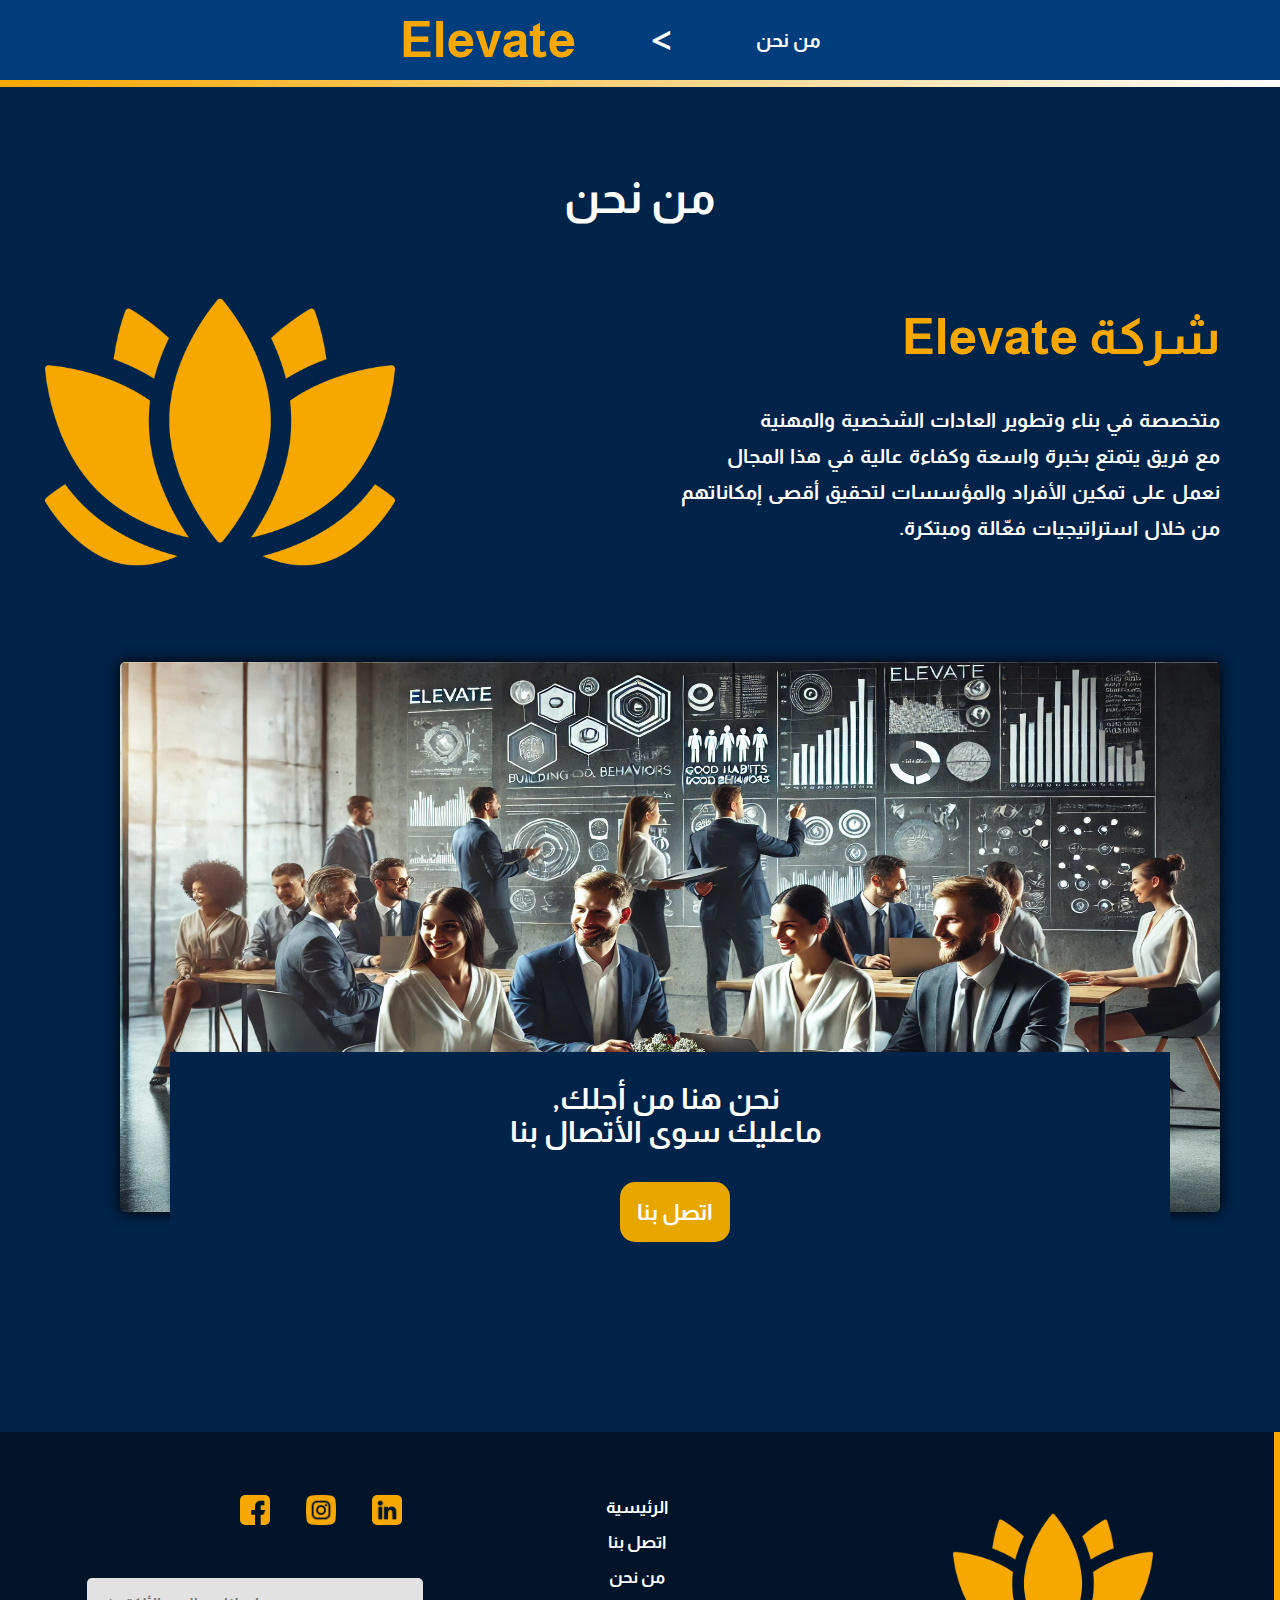
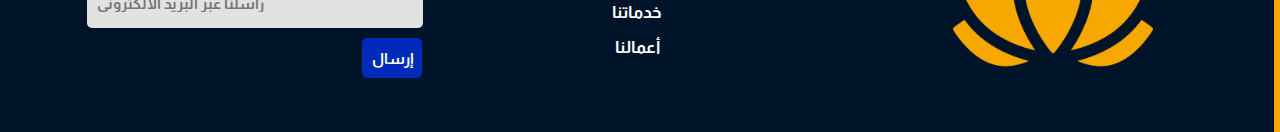
<file: forMore.html>
<!DOCTYPE html>
<html lang="ar">
<head>
    <meta charset="UTF-8">
    <meta name="viewport" content="width=device-width, initial-scale=1.0">
    <title>من نحن</title>

    <link rel="stylesheet" href="Styles.css">
    <link rel="icon" href="Memoris/main-logo.png" type="image/icon">
</head>
<body class="body-page">

    <header class="header-page">
        <a href="index.html" class="logo-page" title="العودة للصفحة الرئيسية">Elevate</a>
        <p class="p-we"><</p>
        <nav>
            <a class="page-a-tite-we">من نحن</a>
        </nav>
    </header>

    <div class="idea"></div>

        <!--***/We-Section-Page/***-->
        <section class="We-Section-Page" id="we" > 
            <p class="box-title">من نحن</p>
            <img src="Memoris/big-logo.png" alt="none">
            <img src="Memoris/photo-team-1.webp" alt="none" class="img-img-img">
          <div class="content-we">
            <p class="big-p">Elevate شركة</p>
            <p>متخصصة في بناء وتطوير العادات الشخصية والمهنية
            <br>مع فريق يتمتع بخبرة واسعة وكفاءة عالية في هذا المجال 
            <br>نعمل على تمكين الأفراد والمؤسسات لتحقيق أقصى إمكاناتهم 
            <br>.من خلال استراتيجيات فعّالة ومبتكرة</p>
          </div>

          <div class="backg"></div>
            <p class="we-we-we">نحن هنا من أجلك,
            <br>ماعليك سوى الأتصال بنا</p>

            <a href="tel:+84762240897" class="aaa">اتصل بنا</a>
        </section>


    <!--**********/Footer/**********-->
    <footer>
        <div class="container">

      <div class="coon-coon">
        <!-- 1-Logo -->
        <a href="index.html"><img src="Memoris/big-logo.png" alt="none" class="image-logo"></a>
      </div>
      <div class="coon">
     <!-- 2-Main Links -->
      <div class="main-links">
        <a href="index.html#works"    >أعمالنا </a>
        <a href="index.html#services" >خدماتنا </a>
        <a href="index.html#we"       >من نحن  </a>
        <a href="tel:+84762240897"       >اتصل بنا</a>
        <a href="index.html"          >الرئيسية</a>
      </div>
    </div>

    <div class="coon">
      <!-- 3-Social Media -->
      <div class="social-media">
        <a href="https://www.facebook.com/profile.php?id=100090592833164" title="go to my channel" target="_blank"><img src="Memoris/facebook.png" alt="none"></a>
        <a href="https://www.instagram.com/ahmadha_2004/" title="go to my channel" target="_blank"><img src="Memoris/instagram.png" alt="none"></a>
        <a href="https://www.linkedin.com/in/ahmad-amin-habbar-313032313/" title="go to my channel" target="_blank"><img src="Memoris/linkedin.png" alt="none"></a>
      </div> 
      <form>
        <input type="mailto:maito:hbarahmdamyn@gmail.com" placeholder="راسلنا عبر البريد الألكتروني">
        <input class="submit" type="submit" value="إرسال">
      </form>
    </div>
  </div>
</footer>


</body>
</html>
</file>
<file: Styles.css>
/**********--/For All Content/--**********/

@import url('https://fonts.googleapis.com/css2?family=Almarai:wght@300;400;700;800&display=swap');

* {
    font-family: 'Almarai', sans-serif;
    box-sizing: border-box;
    scroll-behavior: smooth;
    margin: 0px;
    padding: 0px;
}


.body-page,
body {
    max-width: 1400px; 
    margin: 0 auto;    
}

/**********--/1/ /Header/--**********/

/*Header Properties*/
header {
    background-color: #003D7D;
    width: 100%;
    height: 80px;
    display: flex;
    justify-content: space-between;
    align-items: center;
    padding: 10px 200px;
}


/*Text Logo Proerties*/
.logo-page,
header .logo {
    color: #F7A800;
    text-decoration: none;
    font-weight: bold;
    font-size: 50px;
    margin-left: -250px;
}


/*Image Logo Properties*/
header img {
    margin-left: -40px;
    width: 55px;
    height: 55px;
}


/*Nav Properties*/
nav {
    margin-right: -30px;
}


/*Main Links Proprties*/
header nav a {
    color: white;
    text-decoration: none;
    margin-left: 50px;
    font-weight: bold;
    font-size: 19px;
    transition: 0.1s ease;
}


/*Main Links - Hover*/
header nav a:hover {
    color: #F7A800;
}


/**********-- /2/ /Section/ /Main/ --**********/

/*Main Box Properties*/
.main-page-main {
    margin-top: 30px;
}


/*Content Title Properties*/
.main-section .content-title {
    color: #003D7D;
    font-size: 45px;
    font-weight: bold;
    text-align: center;
    padding: 10px;
}


/*Content Title Span Properties*/
.main-section .content-title span {
    font-size: 70px;
    color: #F7A800;
}


/*Qoute Properties*/
.qoute {
    color: #F7A800;
    text-align: center;
    font-size: 25px;
    font-weight: bold;
    padding-top: 20px;
}


/*Main Section Parent Links For Childs a*/
.main-section .links {
    margin-top: 60px;
    margin-right: -50px;
    display: flex;
    flex-direction: row-reverse;
    justify-content: center;
}


/*Main Section Links Properties*/
.main-section a {
    color: white;
    background-color: #0065d1;
    text-decoration: none;
    font-weight: bold;
    font-size: 20px;
    width: 200px;
    text-align: center;
    align-content: center;
    padding: 10px;
    margin-right: 50px;
    border-radius: 15px;
    transition: 0.3s ease ;
}


/*Mian Section Links - Hover*/
.main-section a:hover {
    background-color: goldenrod;
    color: black;
    transform: scale(1.1);
}


/**********--/Content Sections - Main Propertues/--**********/

.We-Section-Page,
.main-section,
.we-section,
.services-section,
.works-section,
.contact,
.numbers-section,
footer {
    padding: 40px 150px;
    width: 100%;
    position: relative;
    top: 0px;
}


.main-section,
.we-section,
.services-section,
.contact,
.numbers-section {
    max-height: 1100px;
}

.main-section {
    height: 95vh;
    background-color: rgb(231, 223, 223); 
}

.we-section {
    height: 110vh;
    background-color: #002349;
    border-left: 15px solid #F7A800;
}

.services-section {
    height: 115vh;
    background-color: rgb(231, 223, 223);
}

.works-section {
    max-height: 320vh;
    background-color: #002349;
}

.contact {
    height: 130vh;
    background-color: #002349;
}

.numbers-section {
    height: 110vh;
    background-color: rgb(39, 40, 51);
}

footer {
    height: 300px;
    background-color: #001429;
    border-right: 6px solid #F7A800;
}


.we-section .box-title {
    color: rgb(231, 231, 231);
}

.services-section  .box-title {
    color: #0065d1;
}

.works-section .box-title {
    color: rgb(231, 231, 231);
}


.box-title {
    font-size: 45px;
    font-weight: bold;
    text-align: center;
}


/**********--/3/ /Section/ /We/ --**********/

/* Content We Properties*/
.We-Section-Page .content-we,
.we-section .content-we {
    color: white;
    text-align: right;
    font-weight: bold;
    font-size: 20px;
    line-height: 1.8;
    word-spacing: 2px;
    position: absolute;
    top: 160px;
    right: 60px;
}


/*Company Title Properties*/
.We-Section-Page .big-p,
.we-section .big-p {
    font-size: 50px;
    color: #F7A800;
    padding-bottom: 20px;
}


/*Company Image Properties*/
.We-Section-Page img,
.we-section img {
    width: 350px;
    height: 350px;
    position: absolute;
    left: 45px;
    top: 125px;
}


/*We Link Properties (For More)*/
.We-Section-Page a,
.we-section a {
    display: inline-block;
    text-decoration: none;
    width: 100px;
    height: 40px;
    background-color: azure;
    color: goldenrod;
    border-radius: 10px;
    align-content: center;
    text-align: center;
    font-weight: bold;
    font-size: 20px;
    position: absolute;
    top: 480px;
    right: 60px;
    transition: 0.3s ease;
}


/*We Link - Hover*/
.We-Section-Page a:hover,
.we-section a:hover {
    color: white;
    background-color: rgb(231, 166, 0);
}


/**********--/4/ /Section/ /Services/--**********/

/*Services Content Properties*/
.content-services {
    display: flex;
    flex-direction: row-reverse;
    justify-content: space-between;
    margin-top: 20px;
}


/*Services Content Images Properties*/
.content-services img {
    width: 200px;
    height: 200px;
    margin-left: 20px;
    transition: 0.3s ease;
}


/*Services Content Images-Hover*/
.content-services img:hover {
    transform: scale(1.1);
}


/*Services Content Boxs*/
.services-section .content-con {
    width: 260px;
    height: 510px;
    background-color: rgb(216, 216, 216);
    border-radius: 15px;
    box-shadow: -2px 2px 0px 3px black , 2px -2px 0px 3px #F7A800;
    margin-top: 7px;
    transition: 0.3s ease;
}


/*Boxes - Hover*/
.services-section .content-con:hover {
    box-shadow: -2px 2px 0px 3px #F7A800 , 2px -2px 0px 3px black;
}


/*Services Titles Properties*/
.services-titles {
    color: #F7A800;
    text-align: center;
    font-weight: bold;
    font-size: 40px;
    margin-bottom: 10px;
}


/*Services Titles Descriptions Properties*/
.services-desc {
    color: black;
    text-align: center;
    font-size: 20px;
    font-weight: bold;
    line-height: 1.5;

}


/*Services Section Boxes Links*/
.services-section .content-con a {
    text-decoration: none;
    display: inline-block;
    background-color: #004c9e;
    color: white;
    width: 100px;
    padding: 10px;
    text-align: center;
    margin-left: 75px;
    margin-right: 75px;
    margin-top: 20px;
    border-radius: 10px;
    font-size: 18px;
    font-weight: bold;
    transition: 0.3s ease;
}


/*Services Section Boxes Links - Hover*/
.services-section .content-con a:hover {
    background-color: #eca200;
    color: black;
    font-size: 19px;
}


/**********--/5/ /Section/ /Works/--**********/

/*Works Section - Box Title*/
.works-section .box-title {
    margin-bottom: 70px;
}


/*Works Section Boxs Properties*/
.works-section div {
    position: relative;
    left: 590px;
    width: 550px;
    margin-bottom: -100px;
    direction: rtl;
    padding: 10px;
    word-spacing: 2px;
}


/*Works Titles*/
.works-titles {
    color: yellow;
    font-weight: bold;
    font-size: 40px;
    margin-bottom: 17px;
}


/*Works Titles Descriptions*/
.works-desc {
    color: white;
    font-weight: bold;
    font-size: 20px;
    line-height: 2;
}


/*Works Section Content Logos*/
.works-tit-img { 
    width: 50px;
    height: 50px;
    border-radius: 10px;
}


/*Works Section Image Properties*/
.works-section .image-one,
.works-section .image-tow,
.works-section .image-three{
    width: 400px;
    height: 270px;
    border-radius: 20px;
    transition: 0.3s ease;
    box-shadow: 0px 0px 15px 1px black;
    position: relative;
    left: -90px;
    top: -170px;
}


/*Works Section a Properties*/
.works-section a {
    text-decoration: none;
    color: #F7A800;
    background-color: white;
    width: 115px;
    padding: 10px;
    text-align: center;
    border-radius: 15px;
    font-size: 20px;
    font-weight: bold;
    transition: 0.3s ease;
    position: absolute;
    top: 1650px;
    left: 622px;
}


/*Works Section a - Hover*/
.works-section a:hover {
    background-color: rgb(231, 166, 0);
    color: white;
}


/**********--/6/ /Section/ /Numbers/--**********/

/*Numbers Section Box Tilte*/
.box-title {
    color: white;
}


/*Numbers Section Description Properties*/
.numbers-desc {
    margin-top: 10px;
    font-size: 30px;
    color: white;
    font-weight: bold;
    text-align: center;
}


/*Numbers Description Span Properties*/
.numbers-desc span {
    color: #F7A800;
    font-size: 35px;
}


/*Parent Box Properties*/
.content-numbers {
    display: flex;
    justify-content: space-evenly;
    flex-direction: row-reverse;
    margin-top: 100px;
}


/*Child Box Properties*/
.content-num {
    text-align: center;
    font-weight: bold;
}


/*Numbers Titles Properties*/
.num-title-goal-one,
.num-title-goal-tow,
.num-title-goal-three {
    color: #F7A800;
    font-size: 35px;
    text-align: center;
}


/*Numbers Properties*/
.number {
    width: 190px;
    height: 190px;
    color: #F7A800;
    background-color: rgb(255, 255, 255);
    box-shadow: 20px 20px 0px 0px #F7A800 , 25px 25px 1px 1px black;
    border-radius: 20px 50px;
    font-size: 60px;
    margin-bottom: 35px;
    align-content: center;
    transition: 0.3s ease;
}


/*Numbers Titles Positions*/
.num-title-goal-one {
    margin-right: -50px;
}

.num-title-goal-tow {
    margin-left: -50px;
}

.num-title-goal-three {
    margin-left: -30px;
}


/**********--/7/ /Section/ /Contact/--**********/

/*Concat Section Texts Properties*/
.contact .tit,
.contact .tit-desc {
    text-align: center;
    font-weight: bold;
    margin-top: 5px;
} 


/*Concat Section Title Description Properties*/
.contact .tit-desc {
    color: #F7A800;
    font-size: 25px;
    word-spacing: 5px;
    margin-bottom: 60px;
}


/*Contact Section Texts Properties*/
.texts {
    position: relative;
    text-align: right;
    left: 600px;
    width: 550px;
    margin-bottom: -100px;
    padding: 10px;
    word-spacing: 2px;
}


/*Title Properties*/
.texts .tit {
    color: white;
    font-size: 40px;
    font-weight: bold;
    margin-bottom: 50px;
    text-align: right;

}


/*Description Properties*/
.texts .desc {
    color: white;
   line-height: 1.5;
   font-size: 25px;
   font-weight: bold;
}


/*Point Properties*/
.texts .desc span {
    color: #F7A800;
    font-size: 35px;
    margin-right: 3px;
}


/*Form Inputs Properties*/
.form-inputs {
    background-color: rgb(240, 240, 240);
    width: 350px;
    min-height: 460px;
    position: relative;
    top: -240px;
    left: -75px;
    border-radius: 10px;
    box-shadow: 0px 0px 10px 1px black;
    padding: 10px;
}


/*Form Labels Properties*/
.form-inputs label {
    font-size: 20px;
    font-weight: bold;
    position: relative;
    color: rgb(0, 43, 185);
}


/*Inputs Positions*/
.form-inputs .one {
    left: 270px;
}

.form-inputs .tow {
    left: 228px;
}

.form-inputs .three {
    left: 133px;
}


/*Input Properties*/
.form-inputs input,
textarea {
    background-color: white;
    color: #F7A800;
    caret-color: rgb(0, 43, 185);
    text-align: right;
    padding: 5px;
    border-radius: 3px;
    margin-bottom: 15px;
    margin-top: 10px;
    position: relative;
    outline: none;
    border: none;
    border: 1px solid rgb(170, 170, 170);
    font-weight: bold;
    transition: ease;
}


/*Inputs focus-within*/
.form-inputs input:focus-within,
textarea:focus-within {
    border: 2px solid rgb(0, 43, 185);
}


/*Form Dimensions*/
.form-inputs input {
    width: 325px;
    height: 40px;
}


/*Textarea Dimensions*/
textarea {
    width: 330px;
    height: 200px;
    resize: vertical;
}


/*Submint Input Properties*/
.form-inputs .submit {
    margin-bottom: 0px;
    margin-top: -10px;
    text-align: center;
    font-size: 20px;
    font-weight: bold;
    color: white;
    background-color: rgb(0, 43, 185);
    border: none;
    cursor: pointer;
    transition: 0.1s ease;
}


/**Submint Input-Hover*/
.form-inputs .submit:hover {
    background-color: #F7A800;
    color: black;
}


/**********-/Footer/-**********/

/*Footer Properties*/
footer .container {
    display: flex;
    flex-direction: row-reverse;
    justify-content: space-between;
    flex-wrap: wrap;
    margin-top: 18px;
}


/*Footer Elements Width*/
footer .container .coon-coon,
footer .container .coon {
    width: calc(90% / 3);
}  


/**Main Links Properties**/
footer .main-links {
    display: flex;
    flex-direction: column-reverse;
}

footer .main-links a {
    width: 100%;
    text-align: center;
    color: white;
    text-decoration: none;
    font-weight: bold;
    font-size: 17px;
    transition: 0.1s ease;
    padding: 8px;
} 


/*Main Links - Hover*/
footer .main-links a:hover {
    color: #F7A800;
} 


/**Social Media Links Properties**/
footer .social-media {
    display: flex;
    flex-direction: row;
    justify-content: center;
    justify-content: space-between;
    margin-left: 160px;
}

footer .social-media img{
    height: 30px;
    margin-top: 5px;
    margin-left: -70px;
    border-radius: 5px;
    transition: 0.3s ease;
}

/*Social Media Links - Hover*/
footer .social-media img:hover {
    box-shadow: 0px 0px 7px 0px black;
    transform: scale(1.5);
} 


footer .container .coon-coon {
    display: flex;
    justify-content: center;
}


/*Footer Logo Properties*/
footer .image-logo { 
    width: 200px;
    height: 200px;
    margin-right: -150px;
} 


/*Footer Inputs Properties*/
footer .coon input {
    margin-top: 50px;
    margin-left: -63px;
    width: 336px;
    height: 50px;
    padding: 10px;
    font-size: 15px;
    background-color: rgb(226, 226, 226);
    color: #F7A800;
    font-weight: bold;
    outline: none;
    border: none;
    border-radius: 5px;
}


/*Submit Properties*/
footer .coon .submit {
    margin-top: 10px;
    margin-left: 212px;
    width: 60px;
    height: 40px;
    padding: 5px;
    background-color: rgb(0, 43, 185);
    color: white;
    transition: 0.3s ease;
    cursor: pointer;
}

footer .coon .submit:hover {
    background-color: #F7A800;
}

footer .coon input:focus-within {
    border: 2px solid rgb(0, 43, 185);
}


/**********-/Header-Pages/-**********/

/*Header Pages*/
 .header-page {
    background-color: #003D7D;
    margin-bottom: 35px;
}


/*تنسيقات الخط أسفل الهيدر*/
.idea {
    width: 100%;
    height: 7px;
    position: relative;
    top: -35px;
    margin-bottom: 10px;
    background-image: linear-gradient(to right,#F7A800 ,white );
}


/*Header Pages Logo Properties*/
.header-page .logo-page {
    margin-left: 200px;
} 


/*Header Pages Title*/
.header-page .page-a-tite {
    position: relative;
    right: 250px;
    pointer-events: none;
    color: #ffffff;
}

.page-a-tite-we {
    pointer-events: none;
    position: relative;
    right: 290px;
    color: white;
}


/*Style Properties*/
.header-page .p-persons,
.header-page .p-we,
.header-page .p-works {
    position: relative;
    color: white;
    font-size: 40px;
    font-weight: bold;
}

.header-page .p-persons {
    left: -100px;
}

.header-page .p-we {
    left: -125px;
}

.header-page .p-works {
    left: -100px;
} 


/*Pages Body Background*/
.body-page {
    background-color: #002349;
}


/**********-/Persons-Page/-**********/

/*Persons Section Properties*/
.persons-section {
    width: 100%;
    height: 1800px;
    background-color: #002349;
}


/*Persons Section Title Properties*/
.persons-section .tit-tit {
    text-align: center;
    margin-bottom: 30px;
}


/*Title Text Properties*/
.tit-tit .p {
    color: white;
    text-align: center;
    font-size: 20px;
    margin-top: 10px;
    margin-bottom: 70px;
}


/*Parent Boxes Properties*/
.parent {
    display: flex;
    flex-wrap: wrap;
    flex-direction: row-reverse;
    justify-content: space-evenly;
}


/*Boxes Size*/
.parent .box {
    padding: 5px;
    width: calc(75% / 4);
    text-align: center;
    background-color: transparent;
    box-shadow:  -3px -3px 10px 0px black;
    border-radius: 10px;
    background-color: rgb(219, 219, 219);
    border-top: 10px solid #F7A800;
}


/*Boxes Properties*/
.parent .box img {
    padding: 5px;
    width: 140px;
    height: 140px;
    border-radius: 50%;
    border: 5px solid #F7A800;
    margin-top: 10px;
}


/*Persons Names Properties*/
.parent .box .name {
    color: #eca200;
    font-size: 22px;
    font-weight: bold;
    margin-top: 5px;
    margin-bottom: 7px;
}


/*Persons Texts Properties*/
.parent .box .text-per {
    color: rgb(74, 0, 88);
    font-size: 17px;
    font-weight: bold;
    line-height: 2;
    word-break: 1.5px;
    margin-bottom: 5px;
}


/*فصل بين القوالب طولياً*/
.problems {
    width: 100%;
    height: 50px;
    background-color: transparent;
}


/*Persons Section a Properties*/
.persons-section a {
    text-decoration: none;
    font-size: 20px;
    font-weight: bold;
    color: #F7A800;
    background-color: white;
    width: fit-content;
    height: fit-content;
    padding: 10px;
    border-radius: 20px;
    position: relative;
    z-index: 1;
    left: 605px;
    top: 100px;
    transition: 0.3s ease;
}


/*Persons Section a - Hover*/
.persons-section a:hover {
    color: white;
    background-color: #F7A800;
    box-shadow: 0px 0px 3px 0px rgba(0, 0, 0, 0.733);
}


/**********-/We Page/-**********/

.We-Section-Page {
    width: 100%;
    height: 1300px;
}

.We-Section-Page .img-img-img{
    position:absolute; 
    top: 530px; 
    left: 120px;
    width: 1100px;
    height: 550px;
    box-shadow: 0px 0px 15px 0px black;
    border-radius: 5px;
}


/**/
.We-Section-Page .we-we-we{
    text-align: center;
    font-size: 30px;
    font-weight: bold;
    color: white;
    direction: rtl;
    position:absolute; 
    top: 950px; 
    left: 510px;
}


/* We Page Link Properties*/
.We-Section-Page .aaa {
    display: inline-block;
    text-decoration: none;
    width: 110px;
    height: 60px;
    color: white;
    background-color: rgb(231, 166, 0);
    border-radius: 15px;
    align-content: center;
    text-align: center;
    font-weight: bold;
    font-size: 22px;
    transition: 0.2s ease;
    position: absolute;
    top: 1050px;
    left: 620px;
}
    
    
/*We Page Link - Hover*/
.We-Section-Page  .aaa:hover {
    color: rgb(231, 166, 0);
    background-color: white;
}
    

/*We Page Image Background*/
.We-Section-Page .backg {
    width: 1000px;
    height: 200px;
    position: absolute;
    top: 920px;
    left: 170px;
    background-color: #002349;
}   


/**********-/Now Works - Page/-**********/

/*Now Section Properties*/
.nowtworks-section {
    height: 2400px;
    background-color: #002349;
}


/*Now Section Title Properties*/
.nowtworks-section .title {
    text-align: center;
    color: white;
    font-size: 45px;
    font-weight: bold;
    margin-top: 5px;
}


/*Boxes Child Properties*/
.box-now {
    margin-top: 100px;
    background-color: rgb(240, 229, 229);
    text-align: center;
    font-weight: bold;
    padding: 10px;
    border-radius: 20px;
    box-shadow: 0px 0px 10px 1px black;
    width: 70%;
    margin-left: auto;
    margin-right: auto;
    border-top: 5px solid #F7A800;
    border-bottom: 5px solid #F7A800;
}


/*Now Works Image*/
.box-now img {
    width: 600px;
    height: 300px;
    border-radius: 10px;
    box-shadow: 0px 0px 3px 0px black;
}


/*Boxes Titles Properties*/
.box-now .tit-now {
    font-size: 30px;
    color: #F7A800;
    margin-top: 3px;
    margin-bottom: 5px;
}


/*Boxes Texts Properties*/
.box-now .desc-now {
    font-size: 20px;
    color: black;
    line-height: 1.5;
    word-spacing: 3px;
    direction: rtl;
}


/*Boxes Link a Properties*/
.box-now a {
    display: inline-block;
    text-decoration: none;
    width: 90px;
    height: 45px;
    border-radius: 15px;
    align-content: center;
    text-align: center;
    font-weight: bold;
    font-size: 20px;
    margin-top: 15px;
    margin-bottom: 20px;
    transition: 0.2s ease;
}

.box-now .one-a-a {
    color: white;
    background-color: #F7A800;
    position: relative;
    left: -15px;
}
   
.box-now .tow-a-a {
    color: white;
    background-color: #9700d3;
    position: relative;
    right: -15px;
}


/*Boxes Links a - Hover*/
.box-now .one-a-a:hover {
    box-shadow: 0px 0px 4px 0px black;
}

.box-now .tow-a-a:hover {
    box-shadow: 0px 0px 4px 0px black;
}
</file>
